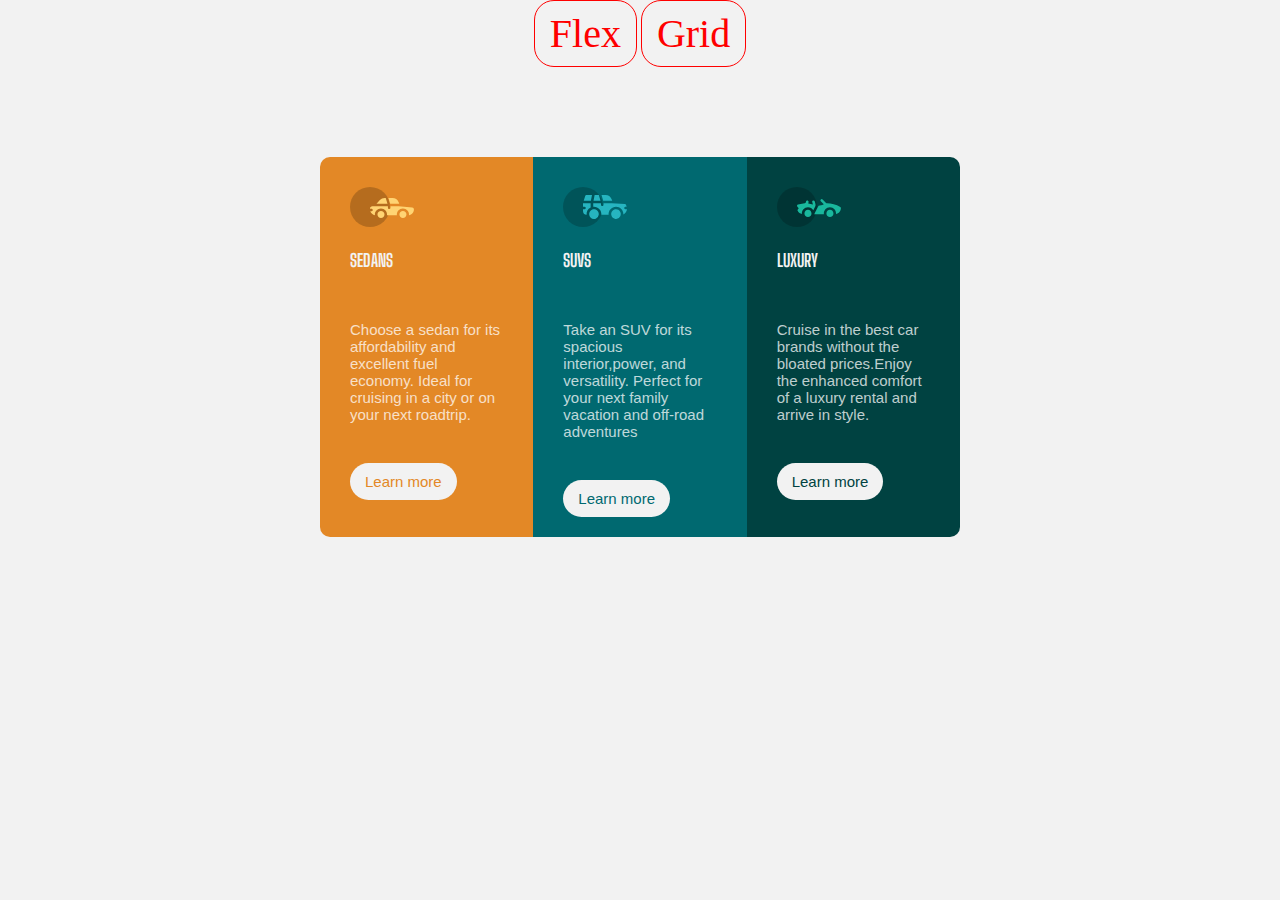
<file: index.html>
<!DOCTYPE html>
<html lang="en">
  <head>
    <meta charset="UTF-8" />
    <meta http-equiv="X-UA-Compatible" content="IE=edge" />
    <meta name="viewport" content="width=device-width, initial-scale=1.0" />
    <title>3-Column Card Design</title>
    <link
      href="https://fonts.googleapis.com/css2?family=Lexend+Deca&display=swap"
      rel="stylesheet"
    />
    <link
      href="https://fonts.googleapis.com/css2?family=Big+Shoulders+Display:wght@700&family=Lexend+Deca&display=swap"
      rel="stylesheet"
    />
    <link rel="stylesheet" href="flexbox.css" />
    <link
      rel="shortcut icon"
      href="./img/favicon-32x32.png"
      type="image/x-icon"
      size="32x32"
    />
  </head>
  <body>
    <header>
      <a href="index.html">Flex</a>
      <a href="grid.html">Grid</a>
    </header>
    <main class="container">
      <div class="flex-container">
        <div class="box1">
          <img src="./img/icon-sedans.svg" alt="" />
          <h3>SEDANS</h3>
          <p>
            Choose a sedan for its affordability and excellent fuel economy.
            Ideal for cruising in a city or on your next roadtrip.
          </p>
          <a href="" class="btn1">Learn more</a>
        </div>
        <div class="box2">
          <img src="./img/icon-suvs.svg" alt="" />
          <h3>SUVS</h3>
          <p>
            Take an SUV for its spacious interior,power, and versatility.
            Perfect for your next family vacation and off-road adventures
          </p>
          <a href="" class="btn2">Learn more</a>
        </div>
        <div class="box3">
          <img src="./img/icon-luxury.svg" alt="" />
          <h3>LUXURY</h3>
          <p>
            Cruise in the best car brands without the bloated prices.Enjoy the
            enhanced comfort of a luxury rental and arrive in style.
          </p>
          <a href="" class="btn3">Learn more</a>
        </div>
      </div>
    </main>
  </body>
</html>
</file>
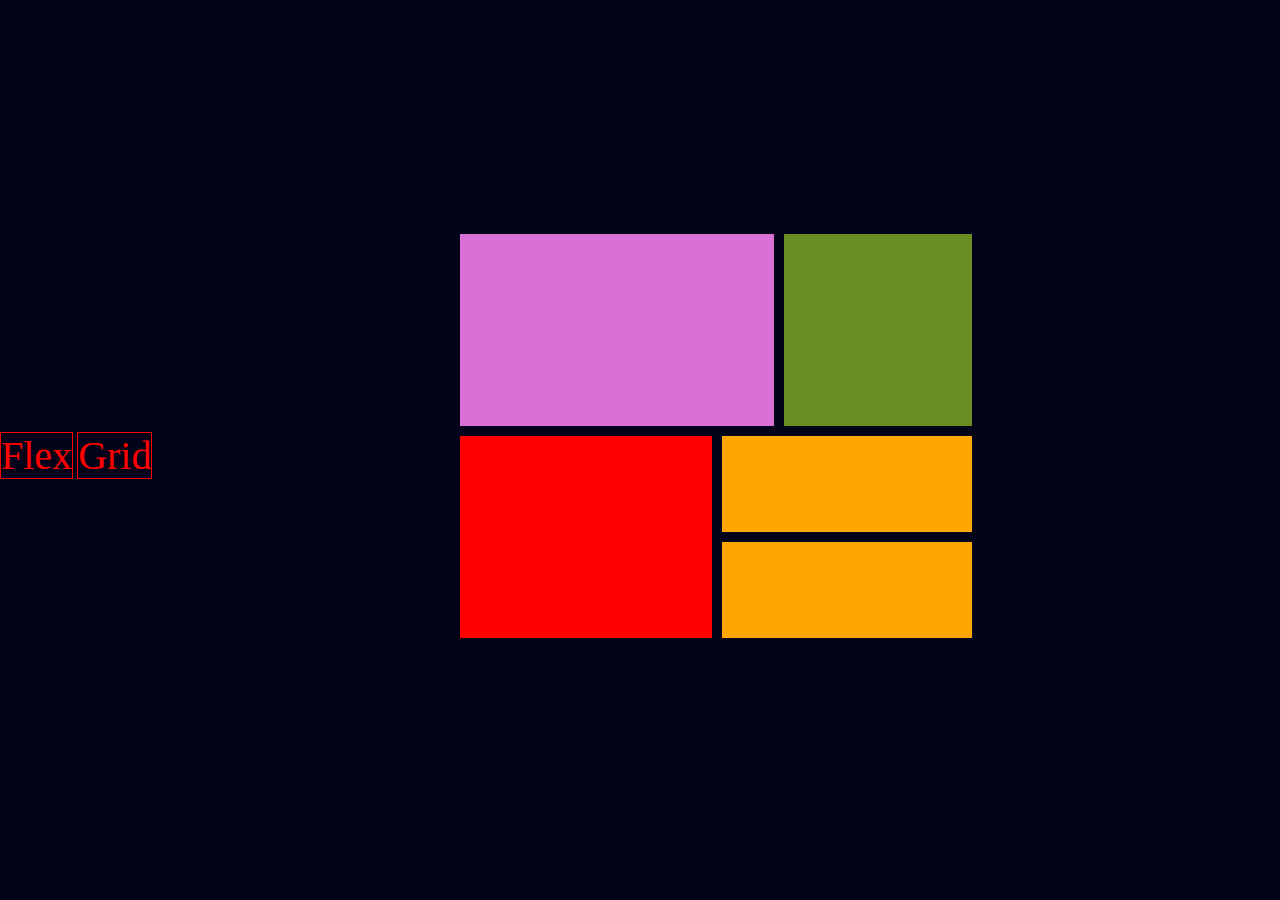
<file: grid.html>
<!DOCTYPE html>
<html lang="en">
  <head>
    <meta charset="UTF-8" />
    <meta http-equiv="X-UA-Compatible" content="IE=edge" />
    <meta name="viewport" content="width=device-width, initial-scale=1.0" />
    <title>gridlayout</title>
    <link rel="stylesheet" href="grid.css" />
  </head>
  <body>
    <header>
      <a href="index.html">Flex</a>
      <a href="grid.html">Grid</a>
    </header>
    <main>
      <div class="box-a"></div>
      <div class="box-b"></div>
      <div class="box-c"></div>
      <div class="box-d"></div>
      <div class="box-e"></div>
      >
    </main>
  </body>
</html>
</file>
<file: flexbox.css>
*{
    padding: 0;
    margin: 0;
    box-sizing: border-box;
}
body{
    background-color: hsl(0, 0%, 95%) ;
    
}
header{
    text-align: center;
    padding-top: 10px;
}
header a{
    font-size:40px ;
    font-weight: 400;
    color: red;
    text-decoration: none;
    border: 1px solid red;
}
header a:hover{
    color:green;
}

.flex-container{
    display: flex;
    justify-content: center;
    width: 50%;
    margin: 100px auto;
    max-width: 1440px;
    /* margin-top: 100px; */
    
}

h3{
    color: hsl(0, 0%, 95%) ;
   font-family: 'Big Shoulders Display', cursive;
   margin-top: 20px;
   
   

}
.box1{
    background-color: hsl(31, 77%, 52%) ;
    padding: 2em;
    font-family: 'Lexened Deca', sans-serif; 
    color: hsla(0, 0%, 100%, 0.75) ;
    font-size: 15px;
    border-radius: 10px 0px 0px 10px;
    flex: 1 1 0;
    align-self: stretch;

}
.box2{
    background-color:hsl(184, 100%, 22%) ;
    padding: 2em;
    font-family: 'Lexened Deca', sans-serif; 
    color: hsla(0, 0%, 100%, 0.75) ;
    font-size: 15px;
    flex: 1 1 0;
    align-self: stretch;
    
    
    
}
.box3{
    background-color: hsl(179, 100%, 13%);
    padding: 2em;
    font-family: 'Lexened Deca', sans-serif; 
    color: hsla(0, 0%, 100%, 0.75) ;
    font-size: 15px;
    border-radius: 0px 10px 10px 0px;
    flex: 1 1 0;
    align-self: stretch;


}
p{
    margin: 50px 0;
}
a{
    background-color: hsl(0, 0%, 95%) ;
    border-radius: 20px;
    margin-top: 80px;
    padding: 10px 15px;
    border: none;
    cursor: pointer;
    text-decoration: none;
    
}
a:active{
    color: hsl(0,0%,100%);
    transition: 0.45;
    border:2px solid #fff ;
    background-color: transparent;
    cursor: pointer;
}
.btn1{
    margin-top: 70px;
    color:hsl(31, 77%, 52%) ;
    
}
.btn2{
    margin-top: 100px;
    color:hsl(184, 100%, 22%) ;
}
.btn3{
    margin-top: 70px;
    color:hsl(179, 100%, 13%) ;
}


/* media querry */
@media screen and (max-width:1200px){
    .flex-container{width: 70%; }   
}

@media screen and (max-width:700px){
    .flex-container{flex-direction: column; }
    .box1{border-radius: 10px 10px 0px 0px;}
    .box3{border-radius: 0px 0px 10px 10px;}
    
}

@media screen and (max-width:375px){
    .flex-container{flex-direction: column; }
    
}
</file>
<file: grid.css>
*{
    padding: 0; 
    margin: 0;
}
body{
    background-color: rgb(2, 2, 24);
    display: flex;
    place-items: center;
    min-height: 100vh;
}

header{
    text-align: center;
    padding-top: 10px;
}
header a{
    font-size:40px ;
    font-weight: 400;
    color: red;
    text-decoration: none;
    border: 1px solid red;
}
header a:hover{
    color:green;
}

main{
    display: grid;
    grid-template-areas: 
    'a a a a b b'
    'a a a a b b'
    'c c c d d d'
    'c c c e e e'
    ;
    gap: 10px;
    width: 40%;
    margin: auto;
    
}
.box-a{
    background-color: orchid;
    grid-area: a;
    padding: 6em;
}
.box-b{
    background-color: olivedrab;
    grid-area: b;
    padding: 4em;
}
.box-c{
    background-color: red;
    grid-area: c;
    padding: 3em;
}
.box-d{
    background-color: orange;
    grid-area: d;
    padding: 3em;
}
.box-e{
    background-color: orange;
    grid-area: e;
    padding: 3em;
}
</file>
